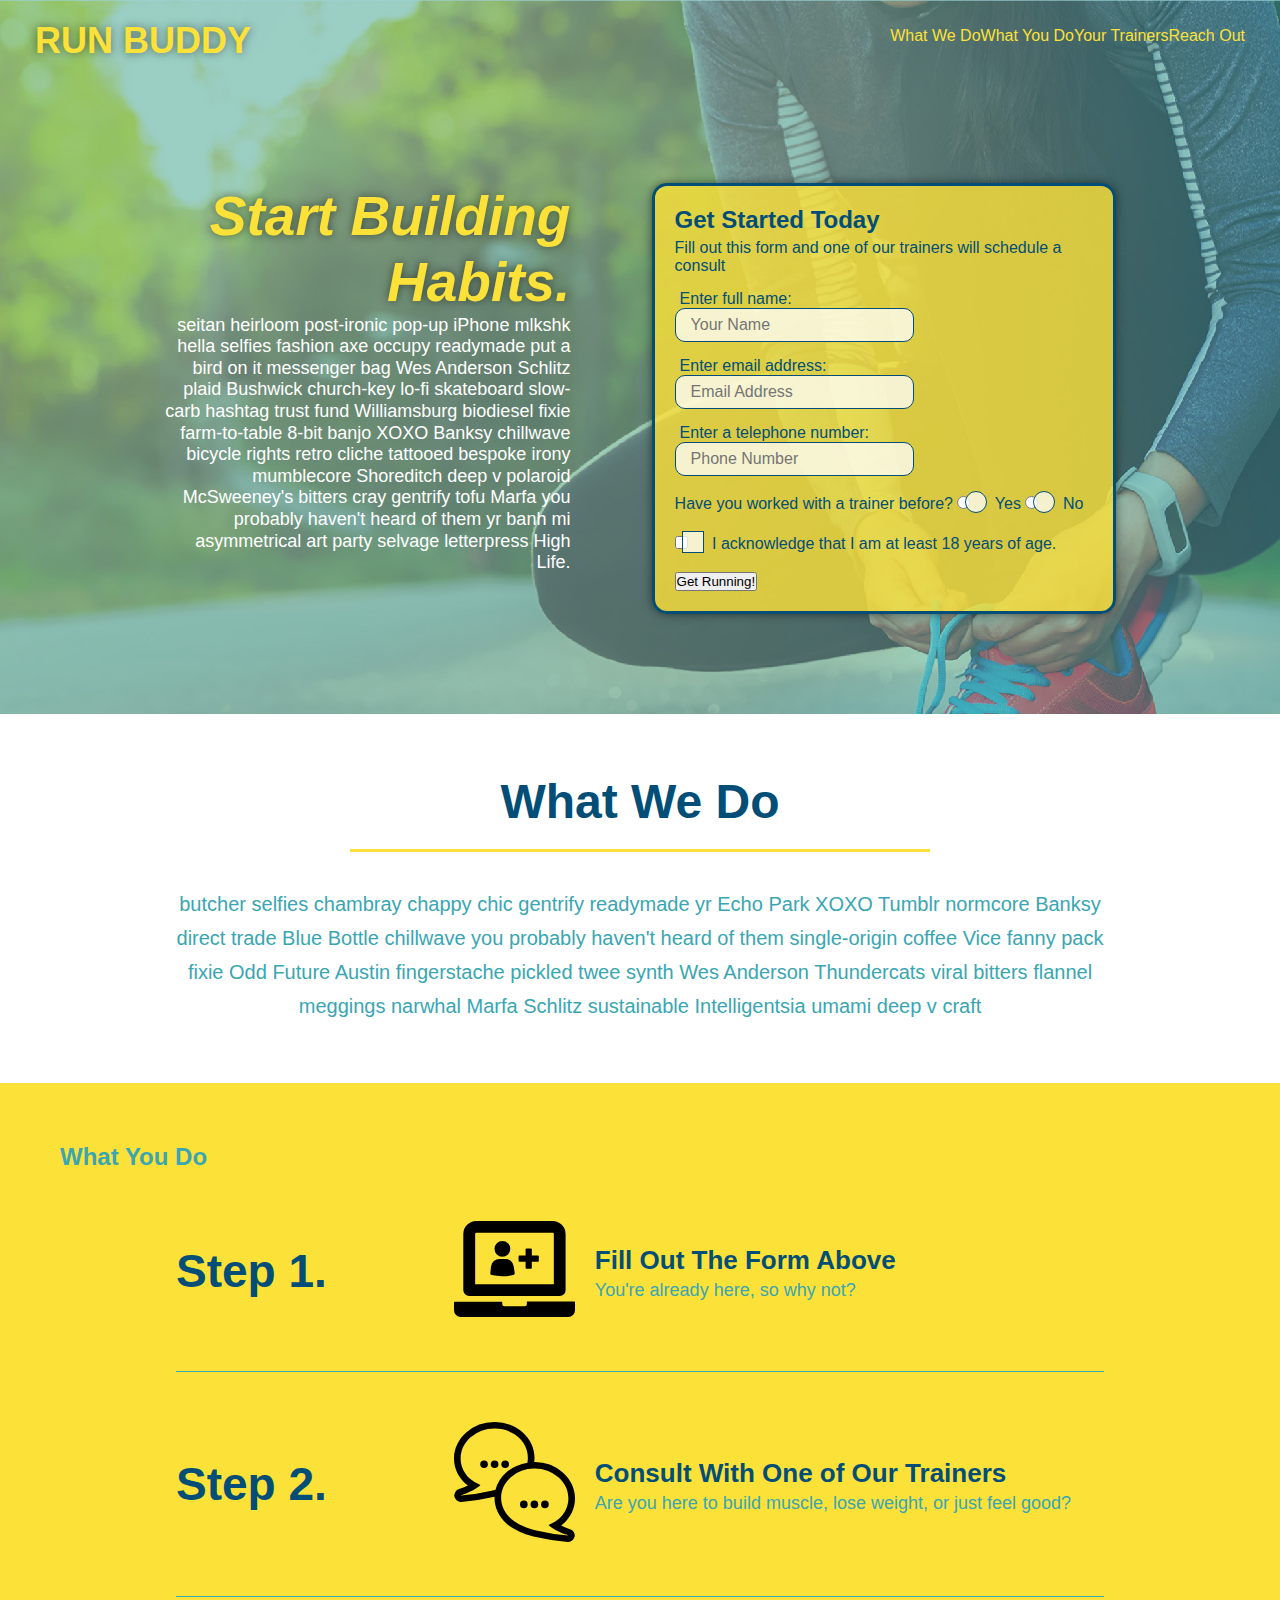
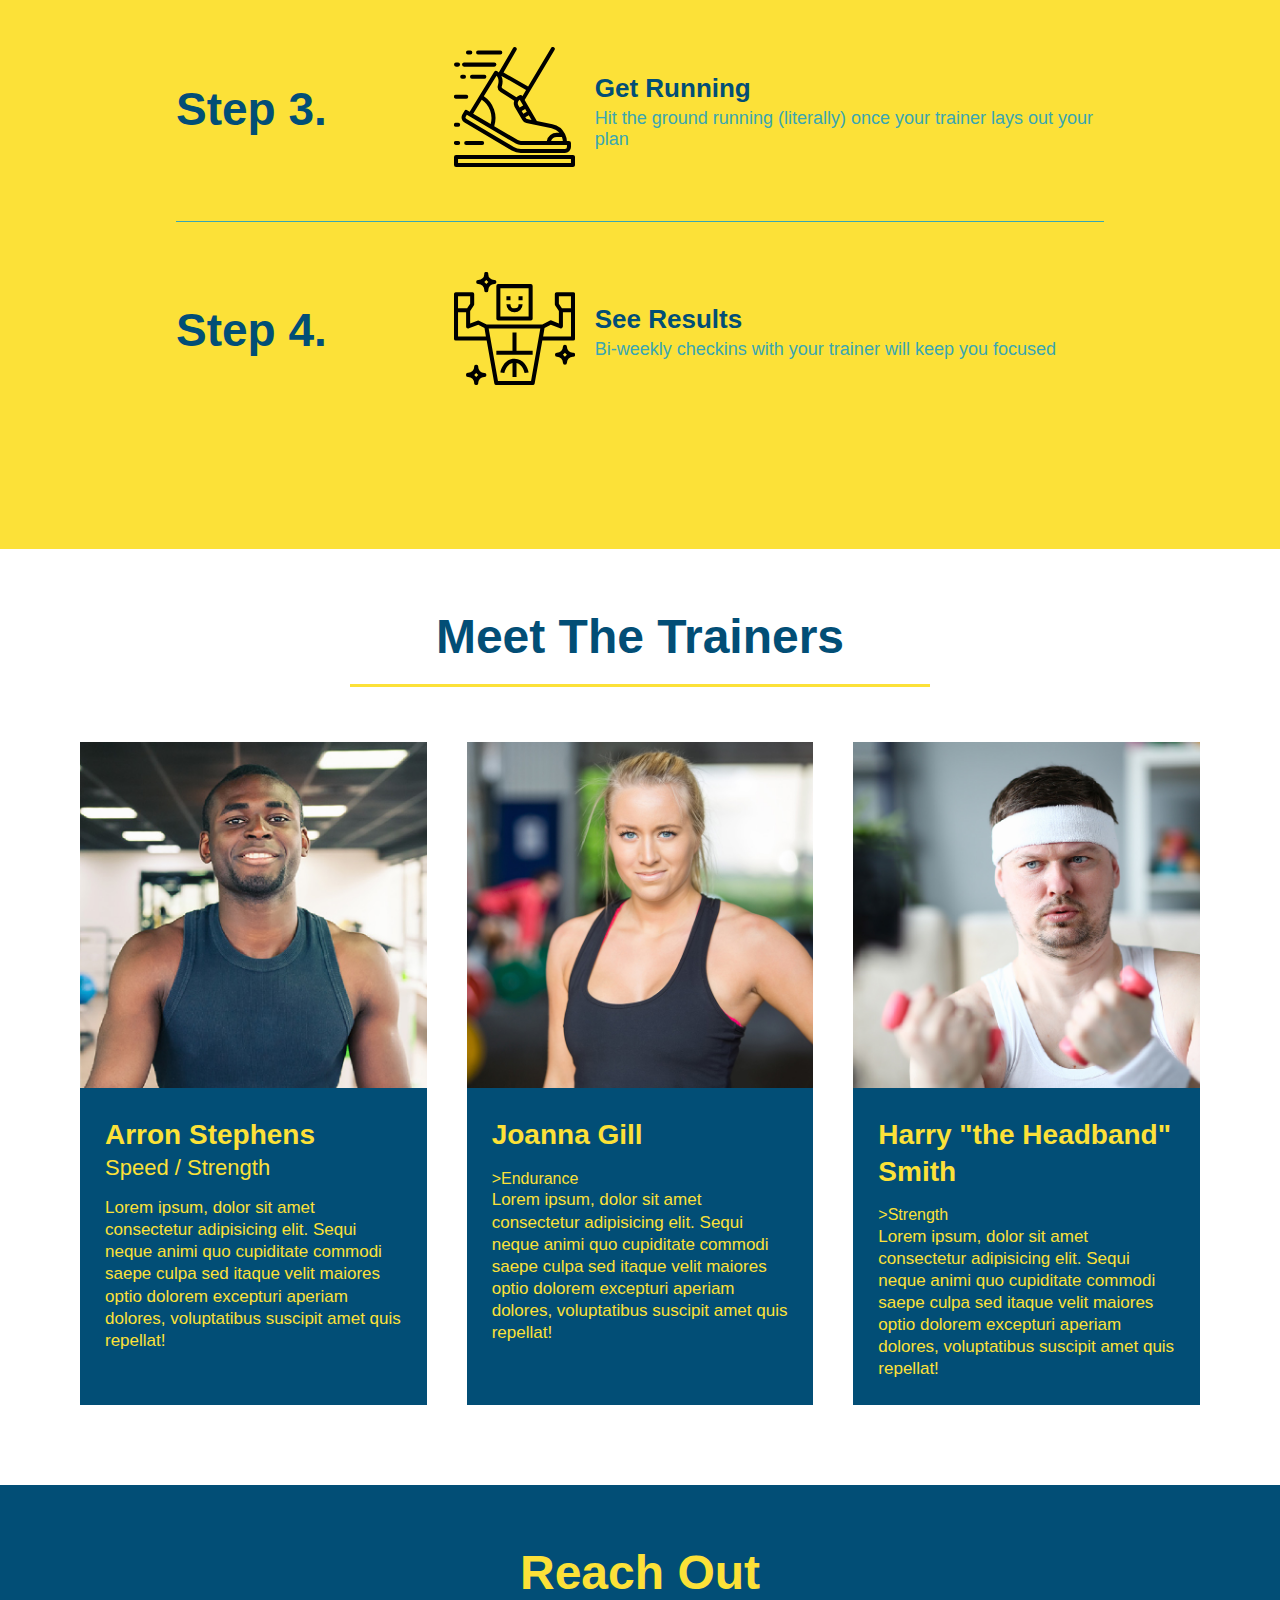
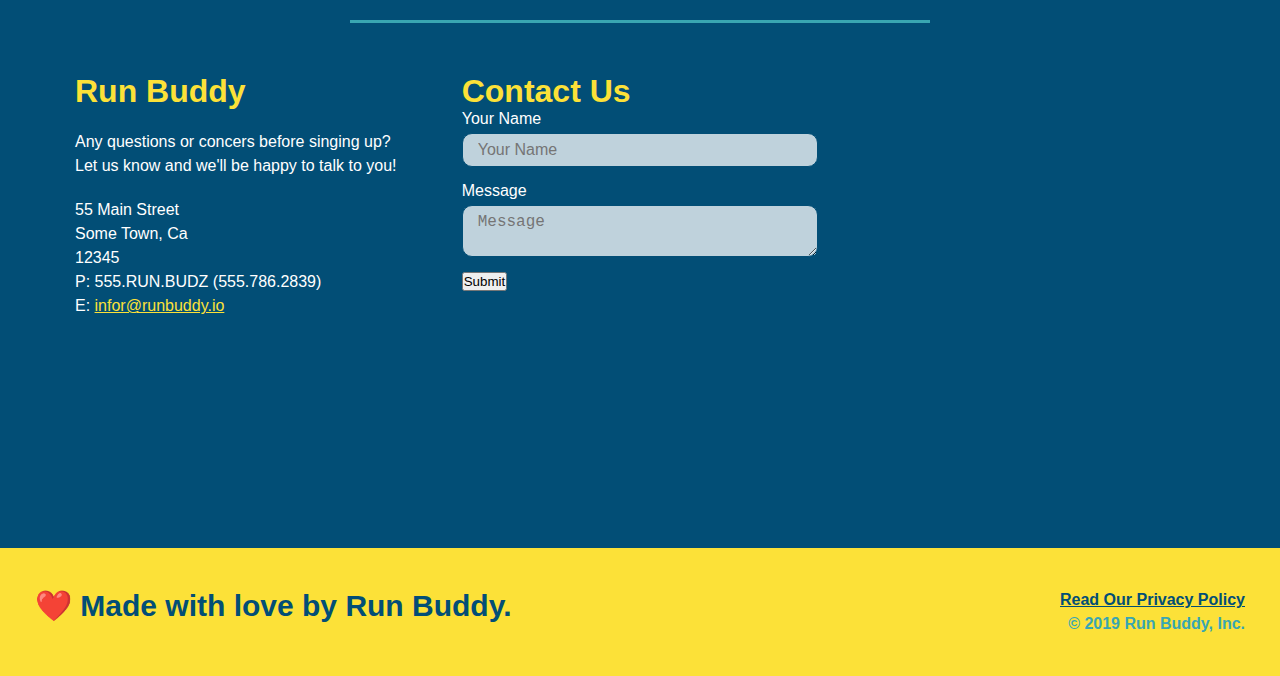
<file: index.html>
<!DOCTYPE html>
<html lang="en">
    <head>
        <meta charset="UTF-8" />
        <meta name="viewport" content="width=device-width, initial-scale=1.0" />
        <title>Run Buddy</title>
        <link rel="stylesheet" href="./assets/css/style.css" />
    </head>
    <body>
    <!-- navigation -->
    <header>
        <h1>
            <a href="/">RUN BUDDY</a>
        </h1>
        <nav>
            <ul>
                <li>
                    <a href="#what-we-do">What We Do</a>
                </li>
                <li>
                    <a href="#what-you-do">What You Do</a>
                </li>
                <li>
                    <a href="#your-trainers">Your Trainers</a>
                </li>
                <li>
                    <a href="#reach-out">Reach Out</a>
                </li>
            </ul>
        </nav>
    </header>
    
    <!-- hero/jumbotron -->
    <section class="hero">
        <div class="hero-cta">
            <h2>Start Building Habits.</h2>
            <p>
             seitan heirloom post-ironic pop-up iPhone mlkshk hella selfies fashion axe occupy readymade put a bird on it messenger bag Wes Anderson Schlitz plaid Bushwick church-key lo-fi skateboard slow-carb hashtag trust fund Williamsburg biodiesel fixie farm-to-table 8-bit banjo XOXO Banksy chillwave bicycle rights retro cliche tattooed bespoke irony mumblecore Shoreditch deep v polaroid McSweeney's bitters cray gentrify tofu Marfa you probably haven't heard of them yr banh mi asymmetrical art party selvage letterpress High Life.   
            </p>
        </div>
        <div class="hero-form">
            <h3>Get Started Today</h3>
            <p>Fill out this form and one of our trainers will schedule a consult</p>
        <form>
            <label for="name">Enter full name:</label>
            <input type="text" placeholder="Your Name" name="name" id="name" class="form-input"/>
            <label for="email">Enter email address:</label>
            <input type="email" placeholder="Email Address" name="email" id="email" class="form-input"/>
            <label for="phone">Enter a telephone number:</label>
            <input type="tel" placeholder="Phone Number" name="phone" id="phone" class="form-input"/>
            <p>
                Have you worked with a trainer before?
                <span class="radio-wrapper">
                    <input type="radio" name="trainer-confirm" id="trainer-yes" />
                    <label for="trainer-yes">Yes</label>
                </span>
                <span class="radio-wrapper">
                    <input type="radio" name="trainer-confirm" id="trainer-no" />
                    <label for="trainer-no">No</label>
                </span>
            </p>
            <p>
                <span class="checkbox-wrapper">
                    <input type="checkbox" name="age-confirm" id="checkbox" />
                    <label for="checkbox">I acknowledge that I am at least 18 years of age.</label>
                </span>
            </p>
            <button type="submit">
                Get Running!
            </button>
        </form>
        </div>
    </section>

    <!-- "what we do" section -->
    <section id="what-we-do" class="intro">
       <div class="flex-row"> 
        <h2 class="section-title primary-border">What We Do</h2>
        </div>
        <div class="flex-row">
        <p>
            butcher selfies chambray chappy chic gentrify readymade yr Echo Park XOXO Tumblr normcore Banksy direct trade Blue Bottle chillwave you probably haven't heard of them single-origin coffee Vice fanny pack fixie Odd Future Austin fingerstache pickled twee synth Wes Anderson Thundercats viral bitters flannel meggings narwhal Marfa Schlitz sustainable Intelligentsia umami deep v craft
        </p>
        </div>
    </section>

    <!-- "what you do" section -->
    <section id="what-you-do" class="steps">
       <div class="flex-row"> 
        <h2 id="section-title secondary-border">What You Do</h2>
        </div>
        <div class="step">
            <h3>Step 1.</h3>
            <div class="step-info">
                <div class="step-img">
                    <img src="./assets/images/step-1.svg" alt="" />
                </div>
                <div class="step-text">
                    <h4>Fill Out The Form Above</h4>
                    <p>You're already here, so why not?</p>
                </div>
            </div>
        </div>

        <div class="step">
            <h3>Step 2.</h3>
            <div class="step-info">
                <div class="step-img">
                    <img src="./assets/images/step-2.svg" alt="" />
                </div>
                <div class="step-text">
                    <h4>Consult With One of Our Trainers</h4>
                    <p>Are you here to build muscle, lose weight, or just feel good?</p>
                </div>
            </div>
        </div>

        <div class="step">
            <h3>Step 3.</h3>
            <div class="step-info">
                <div class="step-img">
                    <img src="./assets/images/step-3.svg" alt="" />
                </div>
                <div class="step-text">
                    <h4>Get Running</h4>
                    <p>Hit the ground running (literally) once your trainer lays out your plan</p>
                </div>
            </div>
        </div>

        <div class="step">
            <h3>Step 4.</h3>
            <div class="step-info">
                <div class="step-img">
                    <img src="./assets/images/step-4.svg" alt="" />
                </div>
                <div class="step-text">
                    <h4>See Results</h4>
                    <p>Bi-weekly checkins with your trainer will keep you focused</p>
                </div>
            </div>
        </div>
    </section>

    <!-- "meet the trainers" section -->
    <section id="your-trainers">
       <div class="flex-row"> 
        <h2 class="section-title primary-border">
            Meet The Trainers
        </h2>
        </div>
        <div class="trainers">
        <article class="trainer">
            <img src="./assets/images/trainer-1.jpg" alt="Arron Stephens in his workout clothes, ready to pump iron" />
            <div class="trainer-bio">
                <h3 class="trainer-name">Arron Stephens</h3>
                <h4 class="trainer-role">Speed / Strength</h4>
                <p>
                    Lorem ipsum, dolor sit amet consectetur adipisicing elit. Sequi neque animi quo cupiditate commodi saepe culpa sed itaque velit maiores optio dolorem excepturi aperiam dolores, voluptatibus suscipit amet quis repellat!
                </p>
            </div>
        </article>
    <!-- "second trainer bio" -->    
        <article class="trainer">
            <img src="assets/images/trainer-2.jpg" alt="Joanna Gill cooling off after a workout" />
            <div class="trainer-bio">
                <h3 class="trainer-name">Joanna Gill</h3>
                <h4 class="trainer-role"></h4>>Endurance</h4>
                <p>
                    Lorem ipsum, dolor sit amet consectetur adipisicing elit. Sequi neque animi quo cupiditate commodi saepe culpa sed itaque velit maiores optio dolorem excepturi aperiam dolores, voluptatibus suscipit amet quis repellat!
                </p>
            </div>
        </article>
    <!-- "third trainer bio" -->
        <article class="trainer">
            <img src="assets/images/trainer-3.jpg" alt="Harry Smith wearing a headband and lifting comically small weights" />
            <div class="trainer-bio">
                <h3 class="trainer-name">Harry "the Headband" Smith</h3>
                <h4 class="trainer-role"></h4>>Strength</h4>
                <p>
                    Lorem ipsum, dolor sit amet consectetur adipisicing elit. Sequi neque animi quo cupiditate commodi saepe culpa sed itaque velit maiores optio dolorem excepturi aperiam dolores, voluptatibus suscipit amet quis repellat!
                </p>
            </div>
        </article>
        </div>
    </section>

    <!-- "reach out" section -->
    <section id="reach-out" class="contact">
        <h2 class="section-title secondary-border">Reach Out</h2>
            <div class="contact-info">
                <div>
                    <h3>Run Buddy</h3>
                    <p>
                        Any questions or concers before singing up?
                        <br/>
                        Let us know and we'll be happy to talk to you!
                    </p>
                    <address>
                        55 Main Street <br/>
                        Some Town, Ca <br/>
                        12345 <br/>
                        P: 555.RUN.BUDZ (555.786.2839)<br/>
                        E: <a href="mailto:info@runbuddy.io">infor@runbuddy.io</a>
                    </address>
                </div>
                <div class="contact-form">
                    <h3>Contact Us</h3>
                    <form>
                        <label for="contact-name">Your Name</label>
                        <input type="text" id="contact-name" placeholder="Your Name" />
    
                        <label for="contact-message">Message</label>
                        <textarea id="contact-message" placeholder="Message"></textarea>
    
                        <button type="submit">Submit</button>
                    </form>
                </div>
                <iframe src="https://www.google.com/maps/embed?pb=!1m18!1m12!1m3!1d3117.6867345709893!2d-121.49478968516411!3d38.61007997143468!2m3!1f0!2f0!3f0!3m2!1i1024!2i768!4f13.1!3m3!1m2!1s0x809ad6e215016f77%3A0xc9dae676f19190ef!2s1341%20Helmsman%20Way%2C%20Sacramento%2C%20CA%2095833!5e0!3m2!1sen!2sus!4v1632803352632!5m2!1sen!2sus" 
                width="600" 
                height="450" 
                style="border:0;" 
                allowfullscreen="" 
                loading="lazy">
                </iframe>
            </div>
    </section>

    <!-- footer -->
    <footer>
        <h2>❤️ Made with love by Run Buddy.
            <div>
                <a href="./privacy-policy.html">Read Our Privacy Policy</a><br />
                &copy; 2019 Run Buddy, Inc.
            </div>
        </h2>
    </footer>
    </body>
</html>
</file>
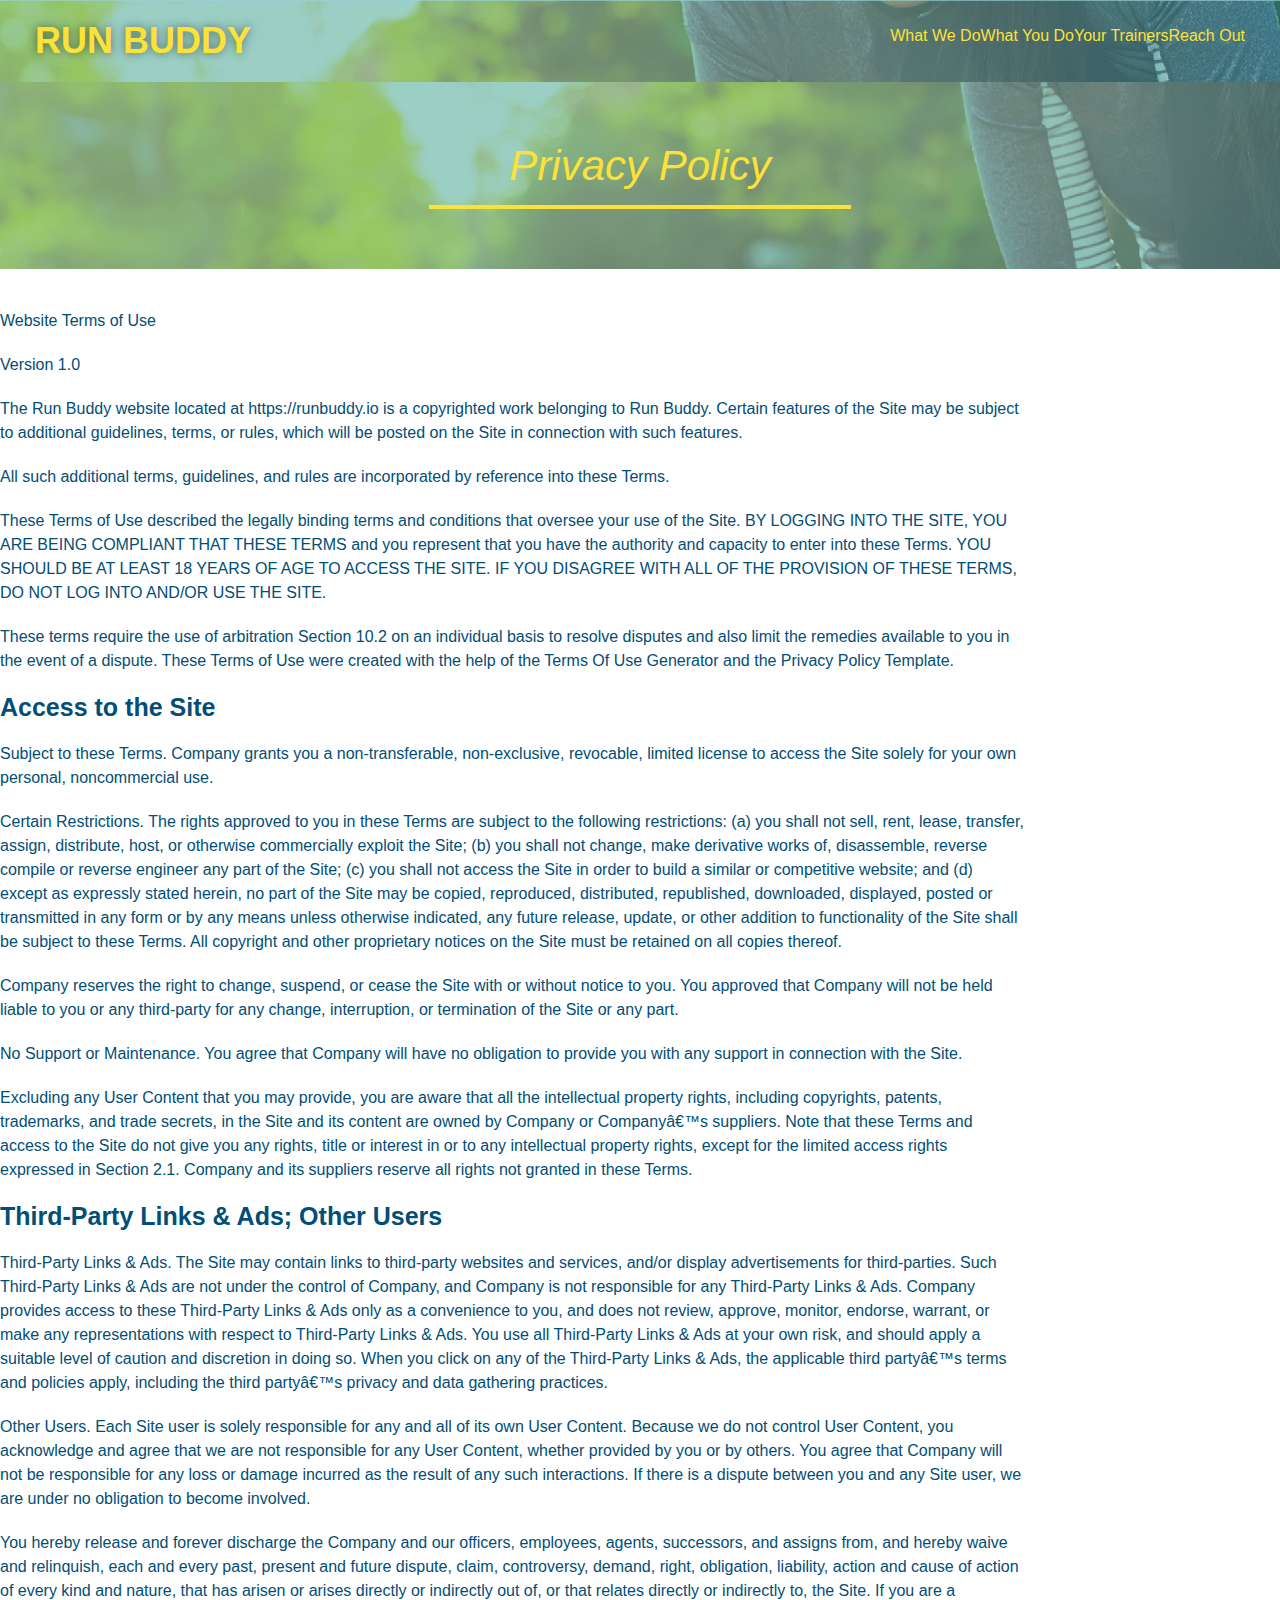
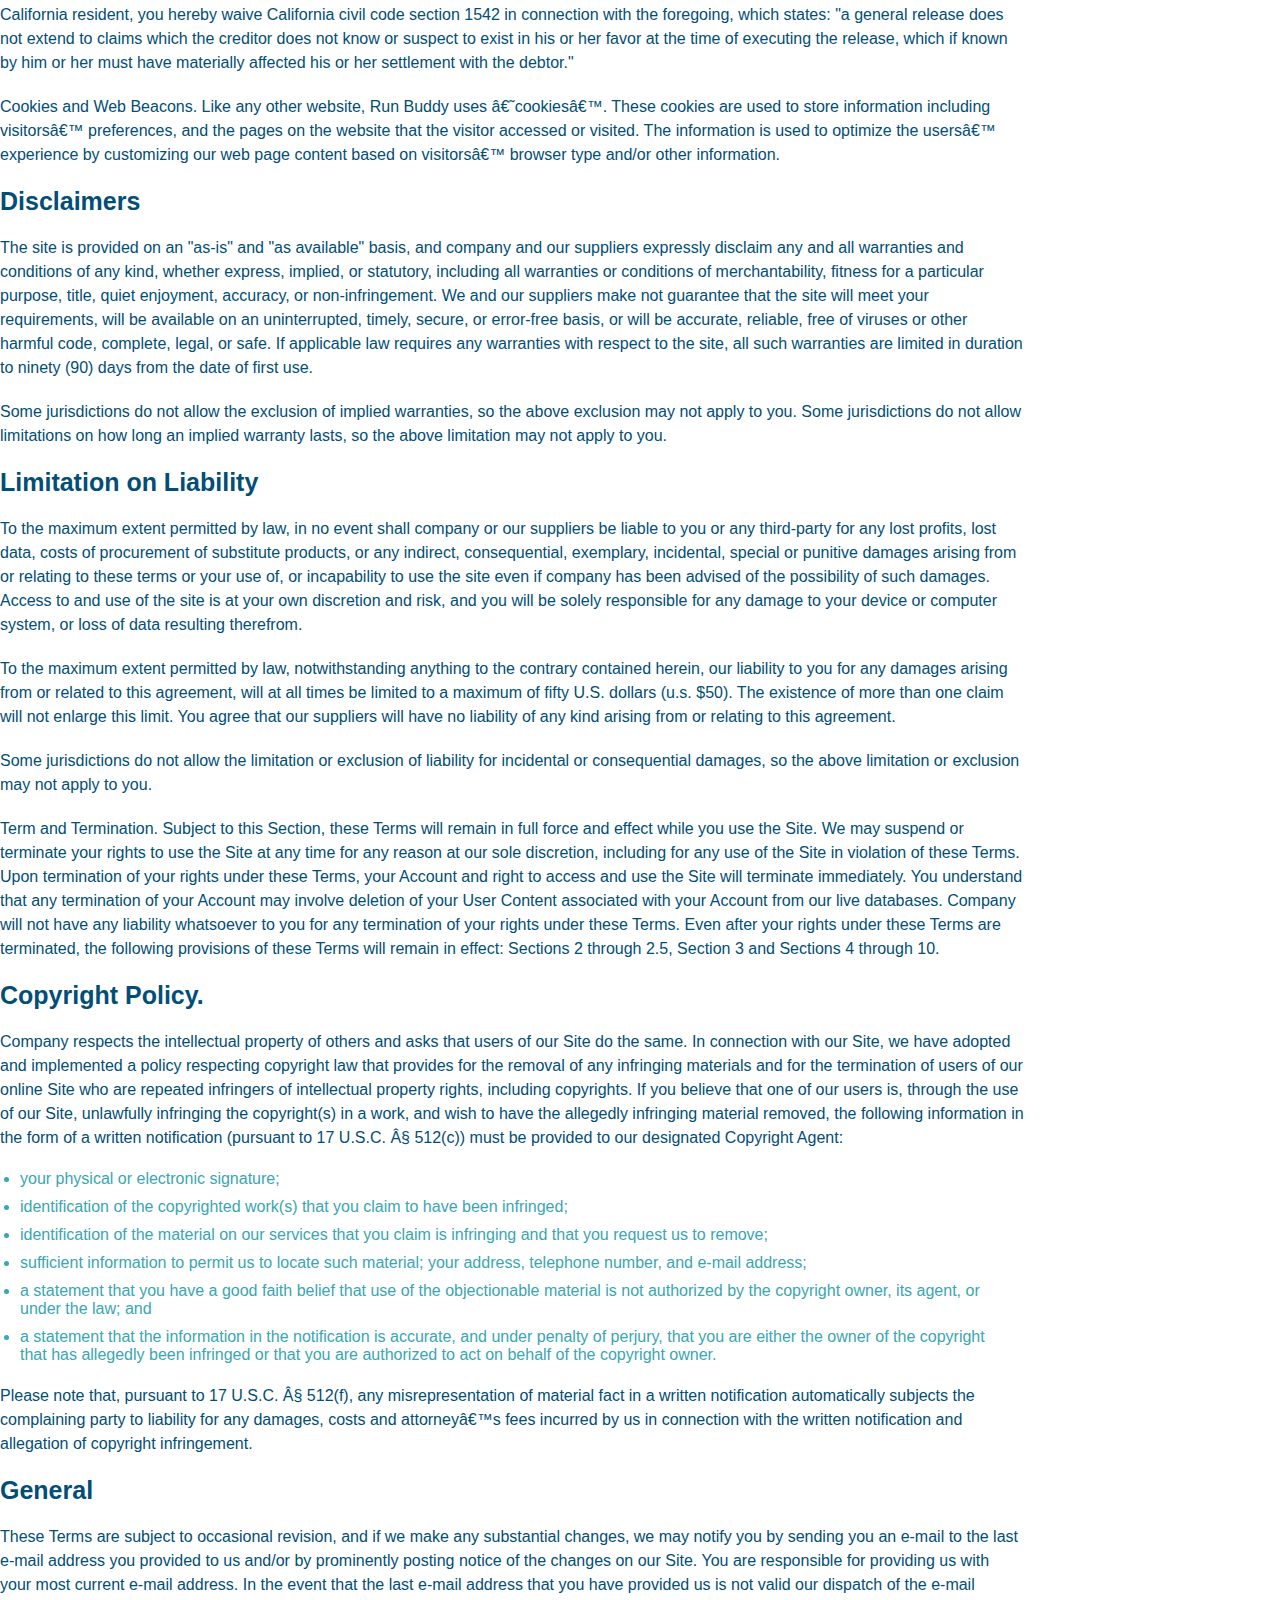
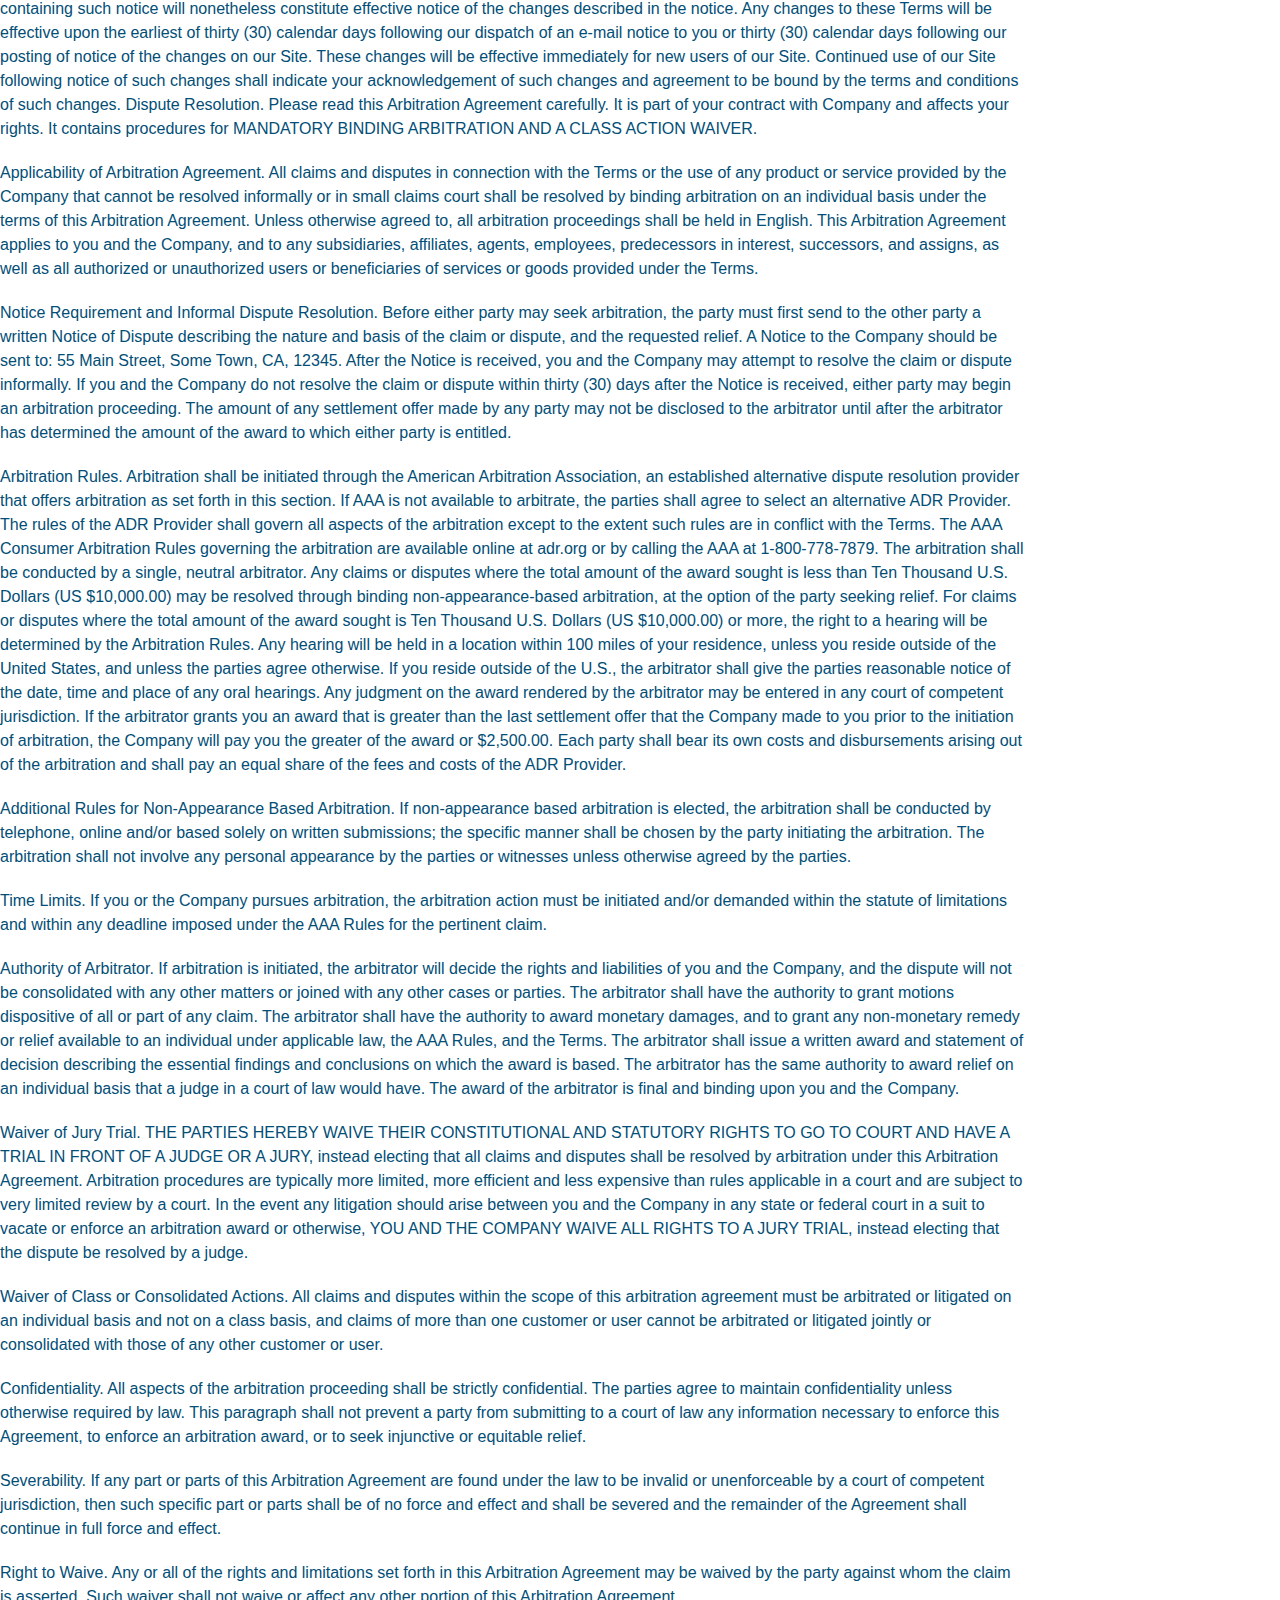
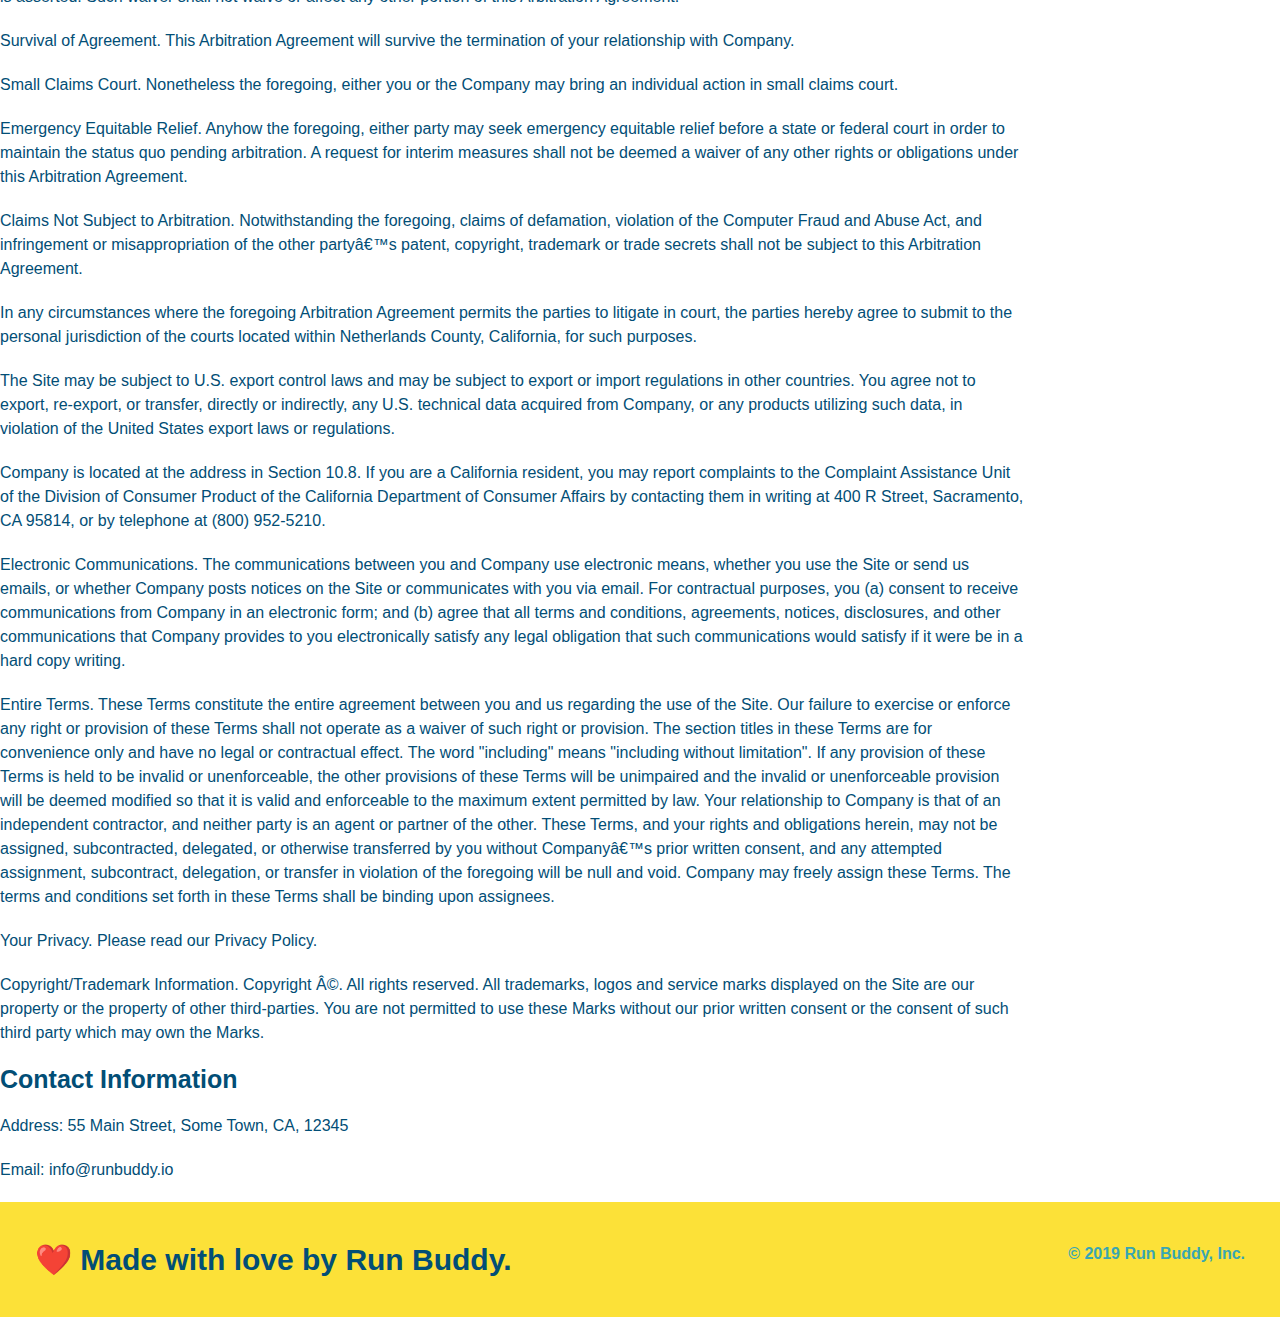
<file: privacy-policy.html>
<!DOCTYPE html>
<html lang="en">
    <head>
        <meta charset="UTF-8">
        <meta name="viewport" content="width=device-width, initial-scale=1.0" />
        <title>Privacy Policy - Run Buddy</title>
        <link rel="stylesheet" href="./assets/css/style.css" />
        <link rel="stylesheet" href="./assets/css/secondary-styles.css" />
    </head>
    <body>
        <!-- navigation -->
    <header>
        <h1>
            <a href="/">RUN BUDDY</a>
        </h1>
        <nav>
            <ul>
                <li>
                    <a href="./index.html#what-we-do">What We Do</a>
                </li>
                <li>
                    <a href="./index.html#what-you-do">What You Do</a>
                </li>
                <li>
                    <a href="./index.html#your-trainers">Your Trainers</a>
                </li>
                <li>
                    <a href="./index.html#reach-out">Reach Out</a>
                </li>
            </ul>
        </nav>
    </header>
    <section class="hero">
        <h2 class="page-title">
            Privacy Policy
        </h2>
    </section>
    <article class="secondary-content"> <p>
        Website Terms of Use
      </p>

      <p>
        Version 1.0
      </p>

      <p>
        The Run Buddy website located at https://runbuddy.io is a copyrighted work belonging to Run Buddy. Certain
        features of the Site may be subject to additional guidelines, terms, or rules, which will be posted on the Site
        in connection with such features.
      </p>

      <p>
        All such additional terms, guidelines, and rules are incorporated by reference into these Terms.
      </p>

      <p>
        These Terms of Use described the legally binding terms and conditions that oversee your use of the Site. BY
        LOGGING INTO THE SITE, YOU ARE BEING COMPLIANT THAT THESE TERMS and you represent that you have the authority
        and capacity to enter into these Terms. YOU SHOULD BE AT LEAST 18 YEARS OF AGE TO ACCESS THE SITE. IF YOU
        DISAGREE WITH ALL OF THE PROVISION OF THESE TERMS, DO NOT LOG INTO AND/OR USE THE SITE.
      </p>

      <p>
        These terms require the use of arbitration Section 10.2 on an individual basis to resolve disputes and also
        limit the remedies available to you in the event of a dispute. These Terms of Use were created with the help of
        the Terms Of Use Generator and the Privacy Policy Template.
      </p>

      <h3>
        Access to the Site
      </h3>

      <p>
        Subject to these Terms. Company grants you a non-transferable, non-exclusive, revocable, limited license to
        access the Site solely for your own personal, noncommercial use.
      </p>

      <p>
        Certain Restrictions. The rights approved to you in these Terms are subject to the following restrictions: (a)
        you shall not sell, rent, lease, transfer, assign, distribute, host, or otherwise commercially exploit the Site;
        (b) you shall not change, make derivative works of, disassemble, reverse compile or reverse engineer any part of
        the Site; (c) you shall not access the Site in order to build a similar or competitive website; and (d) except
        as expressly stated herein, no part of the Site may be copied, reproduced, distributed, republished, downloaded,
        displayed, posted or transmitted in any form or by any means unless otherwise indicated, any future release,
        update, or other addition to functionality of the Site shall be subject to these Terms. All copyright and other
        proprietary notices on the Site must be retained on all copies thereof.
      </p>

      <p>
        Company reserves the right to change, suspend, or cease the Site with or without notice to you. You approved
        that Company will not be held liable to you or any third-party for any change, interruption, or termination of
        the Site or any part.
      </p>

      <p>
        No Support or Maintenance. You agree that Company will have no obligation to provide you with any support in
        connection with the Site.
      </p>

      <p>
        Excluding any User Content that you may provide, you are aware that all the intellectual property rights,
        including copyrights, patents, trademarks, and trade secrets, in the Site and its content are owned by Company
        or Companyâ€™s suppliers. Note that these Terms and access to the Site do not give you any rights, title or
        interest in or to any intellectual property rights, except for the limited access rights expressed in Section
        2.1. Company and its suppliers reserve all rights not granted in these Terms.
      </p>

      <h3>
        Third-Party Links & Ads; Other Users
      </h3>

      <p>
        Third-Party Links & Ads. The Site may contain links to third-party websites and services, and/or display
        advertisements for third-parties. Such Third-Party Links & Ads are not under the control of Company, and Company
        is not responsible for any Third-Party Links & Ads. Company provides access to these Third-Party Links & Ads
        only as a convenience to you, and does not review, approve, monitor, endorse, warrant, or make any
        representations with respect to Third-Party Links & Ads. You use all Third-Party Links & Ads at your own risk,
        and should apply a suitable level of caution and discretion in doing so. When you click on any of the
        Third-Party Links & Ads, the applicable third partyâ€™s terms and policies apply, including the third partyâ€™s
        privacy and data gathering practices.
      </p>

      <p>
        Other Users. Each Site user is solely responsible for any and all of its own User Content. Because we do not
        control User Content, you acknowledge and agree that we are not responsible for any User Content, whether
        provided by you or by others. You agree that Company will not be responsible for any loss or damage incurred as
        the result of any such interactions. If there is a dispute between you and any Site user, we are under no
        obligation to become involved.
      </p>

      <p>
        You hereby release and forever discharge the Company and our officers, employees, agents, successors, and
        assigns from, and hereby waive and relinquish, each and every past, present and future dispute, claim,
        controversy, demand, right, obligation, liability, action and cause of action of every kind and nature, that has
        arisen or arises directly or indirectly out of, or that relates directly or indirectly to, the Site. If you are
        a California resident, you hereby waive California civil code section 1542 in connection with the foregoing,
        which states: "a general release does not extend to claims which the creditor does not know or suspect to exist
        in his or her favor at the time of executing the release, which if known by him or her must have materially
        affected his or her settlement with the debtor."
      </p>

      <p>
        Cookies and Web Beacons. Like any other website, Run Buddy uses â€˜cookiesâ€™. These cookies are used to store
        information including visitorsâ€™ preferences, and the pages on the website that the visitor accessed or visited.
        The information is used to optimize the usersâ€™ experience by customizing our web page content based on visitorsâ€™
        browser type and/or other information.
      </p>

      <h3>
        Disclaimers
      </h3>

      <p>
        The site is provided on an "as-is" and "as available" basis, and company and our suppliers expressly disclaim
        any and all warranties and conditions of any kind, whether express, implied, or statutory, including all
        warranties or conditions of merchantability, fitness for a particular purpose, title, quiet enjoyment, accuracy,
        or non-infringement. We and our suppliers make not guarantee that the site will meet your requirements, will be
        available on an uninterrupted, timely, secure, or error-free basis, or will be accurate, reliable, free of
        viruses or other harmful code, complete, legal, or safe. If applicable law requires any warranties with respect
        to the site, all such warranties are limited in duration to ninety (90) days from the date of first use.
      </p>

      <p>
        Some jurisdictions do not allow the exclusion of implied warranties, so the above exclusion may not apply to
        you. Some jurisdictions do not allow limitations on how long an implied warranty lasts, so the above limitation
        may not apply to you.
      </p>

      <h3>
        Limitation on Liability
      </h3>

      <p>
        To the maximum extent permitted by law, in no event shall company or our suppliers be liable to you or any
        third-party for any lost profits, lost data, costs of procurement of substitute products, or any indirect,
        consequential, exemplary, incidental, special or punitive damages arising from or relating to these terms or
        your use of, or incapability to use the site even if company has been advised of the possibility of such
        damages. Access to and use of the site is at your own discretion and risk, and you will be solely responsible
        for any damage to your device or computer system, or loss of data resulting therefrom.
      </p>

      <p>
        To the maximum extent permitted by law, notwithstanding anything to the contrary contained herein, our liability
        to you for any damages arising from or related to this agreement, will at all times be limited to a maximum of
        fifty U.S. dollars (u.s. $50). The existence of more than one claim will not enlarge this limit. You agree that
        our suppliers will have no liability of any kind arising from or relating to this agreement.
      </p>

      <p>
        Some jurisdictions do not allow the limitation or exclusion of liability for incidental or consequential
        damages, so the above limitation or exclusion may not apply to you.
      </p>

      <p>
        Term and Termination. Subject to this Section, these Terms will remain in full force and effect while you use
        the Site. We may suspend or terminate your rights to use the Site at any time for any reason at our sole
        discretion, including for any use of the Site in violation of these Terms. Upon termination of your rights under
        these Terms, your Account and right to access and use the Site will terminate immediately. You understand that
        any termination of your Account may involve deletion of your User Content associated with your Account from our
        live databases. Company will not have any liability whatsoever to you for any termination of your rights under
        these Terms. Even after your rights under these Terms are terminated, the following provisions of these Terms
        will remain in effect: Sections 2 through 2.5, Section 3 and Sections 4 through 10.
      </p>

      <h3>
        Copyright Policy.
      </h3>

      <p>
        Company respects the intellectual property of others and asks that users of our Site do the same. In connection
        with our Site, we have adopted and implemented a policy respecting copyright law that provides for the removal
        of any infringing materials and for the termination of users of our online Site who are repeated infringers of
        intellectual property rights, including copyrights. If you believe that one of our users is, through the use of
        our Site, unlawfully infringing the copyright(s) in a work, and wish to have the allegedly infringing material
        removed, the following information in the form of a written notification (pursuant to 17 U.S.C. Â§ 512(c)) must
        be provided to our designated Copyright Agent:
      </p>

      <ul>
        <li>
          your physical or electronic signature;
        </li>
        <li>
          identification of the copyrighted work(s) that you claim to have been infringed;
        </li>
        <li>
          identification of the material on our services that you claim is infringing and that you request us to remove;
        </li>
        <li>
          sufficient information to permit us to locate such material; your address, telephone number, and e-mail
          address;
        </li>
        <li>
          a statement that you have a good faith belief that use of the objectionable material is not authorized by the
          copyright owner, its agent, or under the law; and
        </li>
        <li>
          a statement that the information in the notification is accurate, and under penalty of perjury, that you are
          either the owner of the copyright that has allegedly been infringed or that you are authorized to act on
          behalf of the copyright owner.
        </li>
      </ul>

      <p>
        Please note that, pursuant to 17 U.S.C. Â§ 512(f), any misrepresentation of material fact in a written
        notification automatically subjects the complaining party to liability for any damages, costs and attorneyâ€™s
        fees incurred by us in connection with the written notification and allegation of copyright infringement.
      </p>

      <h3>
        General
      </h3>

      <p>
        These Terms are subject to occasional revision, and if we make any substantial changes, we may notify you by
        sending you an e-mail to the last e-mail address you provided to us and/or by prominently posting notice of the
        changes on our Site. You are responsible for providing us with your most current e-mail address. In the event
        that the last e-mail address that you have provided us is not valid our dispatch of the e-mail containing such
        notice will nonetheless constitute effective notice of the changes described in the notice. Any changes to these
        Terms will be effective upon the earliest of thirty (30) calendar days following our dispatch of an e-mail
        notice to you or thirty (30) calendar days following our posting of notice of the changes on our Site. These
        changes will be effective immediately for new users of our Site. Continued use of our Site following notice of
        such changes shall indicate your acknowledgement of such changes and agreement to be bound by the terms and
        conditions of such changes. Dispute Resolution. Please read this Arbitration Agreement carefully. It is part of
        your contract with Company and affects your rights. It contains procedures for MANDATORY BINDING ARBITRATION AND
        A CLASS ACTION WAIVER.
      </p>

      <p>
        Applicability of Arbitration Agreement. All claims and disputes in connection with the Terms or the use of any
        product or service provided by the Company that cannot be resolved informally or in small claims court shall be
        resolved by binding arbitration on an individual basis under the terms of this Arbitration Agreement. Unless
        otherwise agreed to, all arbitration proceedings shall be held in English. This Arbitration Agreement applies to
        you and the Company, and to any subsidiaries, affiliates, agents, employees, predecessors in interest,
        successors, and assigns, as well as all authorized or unauthorized users or beneficiaries of services or goods
        provided under the Terms.
      </p>

      <p>
        Notice Requirement and Informal Dispute Resolution. Before either party may seek arbitration, the party must
        first send to the other party a written Notice of Dispute describing the nature and basis of the claim or
        dispute, and the requested relief. A Notice to the Company should be sent to: 55 Main Street, Some Town, CA,
        12345. After the Notice is received, you and the Company may attempt to resolve the claim or dispute informally.
        If you and the Company do not resolve the claim or dispute within thirty (30) days after the Notice is received,
        either party may begin an arbitration proceeding. The amount of any settlement offer made by any party may not
        be disclosed to the arbitrator until after the arbitrator has determined the amount of the award to which either
        party is entitled.
      </p>

      <p>
        Arbitration Rules. Arbitration shall be initiated through the American Arbitration Association, an established
        alternative dispute resolution provider that offers arbitration as set forth in this section. If AAA is not
        available to arbitrate, the parties shall agree to select an alternative ADR Provider. The rules of the ADR
        Provider shall govern all aspects of the arbitration except to the extent such rules are in conflict with the
        Terms. The AAA Consumer Arbitration Rules governing the arbitration are available online at adr.org or by
        calling the AAA at 1-800-778-7879. The arbitration shall be conducted by a single, neutral arbitrator. Any
        claims or disputes where the total amount of the award sought is less than Ten Thousand U.S. Dollars (US
        $10,000.00) may be resolved through binding non-appearance-based arbitration, at the option of the party seeking
        relief. For claims or disputes where the total amount of the award sought is Ten Thousand U.S. Dollars (US
        $10,000.00) or more, the right to a hearing will be determined by the Arbitration Rules. Any hearing will be
        held in a location within 100 miles of your residence, unless you reside outside of the United States, and
        unless the parties agree otherwise. If you reside outside of the U.S., the arbitrator shall give the parties
        reasonable notice of the date, time and place of any oral hearings. Any judgment on the award rendered by the
        arbitrator may be entered in any court of competent jurisdiction. If the arbitrator grants you an award that is
        greater than the last settlement offer that the Company made to you prior to the initiation of arbitration, the
        Company will pay you the greater of the award or $2,500.00. Each party shall bear its own costs and
        disbursements arising out of the arbitration and shall pay an equal share of the fees and costs of the ADR
        Provider.
      </p>

      <p>
        Additional Rules for Non-Appearance Based Arbitration. If non-appearance based arbitration is elected, the
        arbitration shall be conducted by telephone, online and/or based solely on written submissions; the specific
        manner shall be chosen by the party initiating the arbitration. The arbitration shall not involve any personal
        appearance by the parties or witnesses unless otherwise agreed by the parties.
      </p>

      <p>
        Time Limits. If you or the Company pursues arbitration, the arbitration action must be initiated and/or demanded
        within the statute of limitations and within any deadline imposed under the AAA Rules for the pertinent claim.
      </p>

      <p>
        Authority of Arbitrator. If arbitration is initiated, the arbitrator will decide the rights and liabilities of
        you and the Company, and the dispute will not be consolidated with any other matters or joined with any other
        cases or parties. The arbitrator shall have the authority to grant motions dispositive of all or part of any
        claim. The arbitrator shall have the authority to award monetary damages, and to grant any non-monetary remedy
        or relief available to an individual under applicable law, the AAA Rules, and the Terms. The arbitrator shall
        issue a written award and statement of decision describing the essential findings and conclusions on which the
        award is based. The arbitrator has the same authority to award relief on an individual basis that a judge in a
        court of law would have. The award of the arbitrator is final and binding upon you and the Company.
      </p>

      <p>
        Waiver of Jury Trial. THE PARTIES HEREBY WAIVE THEIR CONSTITUTIONAL AND STATUTORY RIGHTS TO GO TO COURT AND HAVE
        A TRIAL IN FRONT OF A JUDGE OR A JURY, instead electing that all claims and disputes shall be resolved by
        arbitration under this Arbitration Agreement. Arbitration procedures are typically more limited, more efficient
        and less expensive than rules applicable in a court and are subject to very limited review by a court. In the
        event any litigation should arise between you and the Company in any state or federal court in a suit to vacate
        or enforce an arbitration award or otherwise, YOU AND THE COMPANY WAIVE ALL RIGHTS TO A JURY TRIAL, instead
        electing that the dispute be resolved by a judge.
      </p>

      <p>
        Waiver of Class or Consolidated Actions. All claims and disputes within the scope of this arbitration agreement
        must be arbitrated or litigated on an individual basis and not on a class basis, and claims of more than one
        customer or user cannot be arbitrated or litigated jointly or consolidated with those of any other customer or
        user.
      </p>

      <p>
        Confidentiality. All aspects of the arbitration proceeding shall be strictly confidential. The parties agree to
        maintain confidentiality unless otherwise required by law. This paragraph shall not prevent a party from
        submitting to a court of law any information necessary to enforce this Agreement, to enforce an arbitration
        award, or to seek injunctive or equitable relief.
      </p>

      <p>
        Severability. If any part or parts of this Arbitration Agreement are found under the law to be invalid or
        unenforceable by a court of competent jurisdiction, then such specific part or parts shall be of no force and
        effect and shall be severed and the remainder of the Agreement shall continue in full force and effect.
      </p>

      <p>
        Right to Waive. Any or all of the rights and limitations set forth in this Arbitration Agreement may be waived
        by the party against whom the claim is asserted. Such waiver shall not waive or affect any other portion of this
        Arbitration Agreement.
      </p>

      <p>
        Survival of Agreement. This Arbitration Agreement will survive the termination of your relationship with
        Company.
      </p>

      <p>
        Small Claims Court. Nonetheless the foregoing, either you or the Company may bring an individual action in small
        claims court.
      </p>

      <p>
        Emergency Equitable Relief. Anyhow the foregoing, either party may seek emergency equitable relief before a
        state or federal court in order to maintain the status quo pending arbitration. A request for interim measures
        shall not be deemed a waiver of any other rights or obligations under this Arbitration Agreement.
      </p>

      <p>
        Claims Not Subject to Arbitration. Notwithstanding the foregoing, claims of defamation, violation of the
        Computer Fraud and Abuse Act, and infringement or misappropriation of the other partyâ€™s patent, copyright,
        trademark or trade secrets shall not be subject to this Arbitration Agreement.
      </p>

      <p>
        In any circumstances where the foregoing Arbitration Agreement permits the parties to litigate in court, the
        parties hereby agree to submit to the personal jurisdiction of the courts located within Netherlands County,
        California, for such purposes.
      </p>

      <p>
        The Site may be subject to U.S. export control laws and may be subject to export or import regulations in other
        countries. You agree not to export, re-export, or transfer, directly or indirectly, any U.S. technical data
        acquired from Company, or any products utilizing such data, in violation of the United States export laws or
        regulations.
      </p>

      <p>
        Company is located at the address in Section 10.8. If you are a California resident, you may report complaints
        to the Complaint Assistance Unit of the Division of Consumer Product of the California Department of Consumer
        Affairs by contacting them in writing at 400 R Street, Sacramento, CA 95814, or by telephone at (800) 952-5210.
      </p>

      <p>
        Electronic Communications. The communications between you and Company use electronic means, whether you use the
        Site or send us emails, or whether Company posts notices on the Site or communicates with you via email. For
        contractual purposes, you (a) consent to receive communications from Company in an electronic form; and (b)
        agree that all terms and conditions, agreements, notices, disclosures, and other communications that Company
        provides to you electronically satisfy any legal obligation that such communications would satisfy if it were be
        in a hard copy writing.
      </p>

      <p>
        Entire Terms. These Terms constitute the entire agreement between you and us regarding the use of the Site. Our
        failure to exercise or enforce any right or provision of these Terms shall not operate as a waiver of such right
        or provision. The section titles in these Terms are for convenience only and have no legal or contractual
        effect. The word "including" means "including without limitation". If any provision of these Terms is held to be
        invalid or unenforceable, the other provisions of these Terms will be unimpaired and the invalid or
        unenforceable provision will be deemed modified so that it is valid and enforceable to the maximum extent
        permitted by law. Your relationship to Company is that of an independent contractor, and neither party is an
        agent or partner of the other. These Terms, and your rights and obligations herein, may not be assigned,
        subcontracted, delegated, or otherwise transferred by you without Companyâ€™s prior written consent, and any
        attempted assignment, subcontract, delegation, or transfer in violation of the foregoing will be null and void.
        Company may freely assign these Terms. The terms and conditions set forth in these Terms shall be binding upon
        assignees.
      </p>

      <p>
        Your Privacy. Please read our Privacy Policy.
      </p>

      <p>
        Copyright/Trademark Information. Copyright Â©. All rights reserved. All trademarks, logos and service marks
        displayed on the Site are our property or the property of other third-parties. You are not permitted to use
        these Marks without our prior written consent or the consent of such third party which may own the Marks.
      </p>

      <h3>
        Contact Information
      </h3>

      <p>
        Address: 55 Main Street, Some Town, CA, 12345
      </p>

      <p>
        Email: info@runbuddy.io
      </p></article>
    <!-- footer -->
    <footer>
        <h2>❤️ Made with love by Run Buddy.
            <div>
                &copy; 2019 Run Buddy, Inc.
            </div>
        </h2>
    </footer>
    </body>
</html>
</file>
<file: assets/css/style.css>
:root {
    --primary-color: #fce138;
    --secondary-color: #024e76;
    --tertiary-color: #39a6b2;
}
* {
    margin: 0;
    padding: 0;
    box-sizing: border-box;
}

body {
    color: var(--tertiary-color);
    font-family: Helvetica, Arial, sans-serif;
}
header {
    padding: 20px 35px;
    background-color: var(--tertiary-color);
    display: flex;
    justify-content: space-between;
    flex-wrap: wrap;
    position: -webkit-sticky;
    position: sticky;
    top: 0;
    background-image: url("../images/hero-bg (1).jpg") ;
    background-size: cover;
    background-position: center;
    background-attachment: fixed;
    background-position: 80%;
    z-index: 9999;
}
header h1 {
    font-weight: bold;
    font-size: 36px;
    color: var(--primary-color);
    margin: 0;
    text-shadow: 0 0 10px rgba(0, 0, 0, 0.5)
}

header a {
    text-decoration: none;
    color: var(--primary-color);
}

header nav {
    margin: 7px 0px;
}

header nav ul {
    display: flex;
    flex-wrap: wrap;
    justify-content:space-between;
    align-items:center;
    list-style:none;
}

header nav ul li a:hover {
    padding: 10px 15px;
    font-weight: lighter;
    font-size: 1.55vw;
    text-shadow: 0 0 10px rgba(0, 0, 0, 0.5);
}

footer {
    background: var(--primary-color);
    width: 100%;
    padding: 40px 35px;
}

footer h2 {
    color: var(--secondary-color);
    font-size: 30px;
    margin: 0;
    display:flex;
    flex-wrap:wrap;
    justify-content:space-between;
}

footer div {
    line-height: 1.5;
    text-align: right;
    font-size: 16px;
    color:var(--tertiary-color);
}

footer a {
    color: var(--secondary-color);
}

section {
    padding: 60px;
}

.hero {
    background-image: url("../images/hero-bg (1).jpg") ;
    background-size: cover;
    background-position: center;
    display:flex;
    justify-content: center;
    flex-wrap: wrap;
    align-items: flex-start;
    background-attachment: fixed;
    background-position: 80%;
}

.hero-cta {
    width: 35%;
    text-align: right;
    margin: 3.5%;
    color:#fff;
    font-size: 18px;
    line-height:1.2;
}

.hero-cta h2 {
    font-style: italic;
    font-size: 55px;
    color: var(--primary-color);
    text-shadow: 0 0 10px rgba(0, 0, 0, 0.5);
}

.hero-form {
    background-color: rgba(252, 225, 56, 0.8);
    padding: 20px;
    color: var(--secondary-color);
    border: solid 3px var(--secondary-color);
    width: 40%;
    margin: 3.5%;
    box-shadow: 0 0 10px rgba(0, 0, 0, 0.5);
    border-radius: 15px;
}

.hero-form h3 {
    font-size: 24px;
    margin: 0;
}

.hero-form p {
    margin: 5px 0 15px 0;
}

.form-input {
    border: 1px solid var(--secondary-color);
    display: block;
    padding: 7px 15px;
    font-size: 16px;
    color: var(--secondary-color);
    width: 1005;
    margin-bottom: 15px;
    border-radius: 10px;
    background-color: rgba(255, 255, 255, 0.75);
}

.form-input:focus {
    background-color: rgba(255, 255, 255, 1);
    outline: none;
}

.hero-form label {
    margin: 0 5px;
}

.hero-form button:hover {
    color: var(--primary-color);
    background-color: var(--secondary-color);
    border: none;
    padding: 10px 20px;
    font-size: 16px;
    border-radius: 10px;
}

.intro p {
    line-height: 1.7;
    color: var(--tertiary-color);
    width: 80%;
    font-size: 20px;
    margin: 0 auto;
    text-align: center;
}

.steps {
    background: var(--primary-color);
}

.section-title {
    font-size: 48px;
    color: var(--secondary-color);
    border-bottom: 3px solid;
    padding-bottom: 20px;
    text-align: center;
    margin: 0 auto 35px auto;
    width: 50%;
}

.primary-border {
    border-color: var(--primary-color);
}

.secondary-border {
    border-color: var(--tertiary-color);
}

.step h3 {
    color: var(--secondary-color);
    font-size: 46px;
    flex: 1 30%;
}

.step-info {
    flex: 2 70%;
    display: flex;
    flex-wrap: wrap;
    align-items: center;
}

.step-img {
    flex: 1 12%;
    margin-right: 20px;
}

.step-img img {
    max-width: 100%;
}

.step-text {
    flex: 12;
}

.step-text p {
    color: var(--tertiary-color);
    font-size: 18px;
}

.step-text h4 {
    font-size: 26px;
    line-height: 1.5;
    color: var(--secondary-color);
}

.step {
    margin: 50px auto;
    padding-bottom: 50px;
    width: 80%;
    display: flex;
    flex-wrap: wrap;
    align-items: center;
    justify-content: space-between;
    border-bottom: 1px solid var(--tertiary-color);
}

.step:last-child {
    border-bottom: none;
}

.trainers {
    width: 100%;
    margin: 0 auto;
    display: flex;
    flex-wrap: wrap;
    justify-content: space-around;
}

.trainer {
    margin: 20px;
    background: var(--secondary-color);
    color: var(--primary-color);
    flex: 1;
}

.trainer img {
    width: 100%;
}

.trainer-bio {
    padding: 25px;
    line-height: 1.3;
}

.text-left {
    text-align: left;
}

.text-right {
    text-align: right;
}

.trainer-bio h3 {
    font-size: 28px;
}

.trainer-bio h4 {
    font-weight: lighter;
    font-size: 22px;
    margin-bottom: 15px;
}

.trainer-bio p {
    font-size: 17px;
}

.contact {
    background: var(--secondary-color);
}

.contact h2 {
    color: var(--primary-color);
}

.contact-info {
    display: flex;
    flex-wrap: wrap;
    justify-content: space-between;
}

.contact-info > * {
    flex: 1;
    margin: 15px;
}

.contact-info iframe {
    height: 400px;
}

.contact-info div {
    color: white;
}

.contact-info h3 {
    color: var(--primary-color);
    font-size: 32px;
}

.contact-info p, .contact-info address {
    margin: 20px 0;
    line-height: 1.5;
    font-size: 16px;
    font-style: normal;
}

.contact-form input, .contact-form textarea {
    border: 1px solid var(--secondary-color);
    display: block;
    padding: 7px 15px;
    font-size: 16px;
    color: var(--secondary-color);
    width: 100%;
    margin-bottom: 15px;
    margin-top: 5px;
    border-radius: 10px;
    background-color: rgba(255, 255, 255, 0.75)
}

.contact-form input:focus, .contact-form textarea:focus {
    background-color: rgba(255, 255, 255, 1)
}

.contact-form button:hover {
    width: 100%;
    border: none;
    background: var(--primary-color);
    color: var(--secondary-color);
    text-align: center;
    padding: 15px 0;
    font-size: 16px;
    border-radius: 10px;
}

.contact-info a {
    color: var(--primary-color);
}

.flex-row {
    display: flex;
}

.checkbox-wrapper label, .radio-wrapper label {
    position: relative;
    left: 10px;
    margin: 10px;
    line-height: 1.6;
}

.checkbox-wrapper label::before, .radio-wrapper label::before {
    content: "";
    height: 20px;
    width: 20px;
    background: rgba(255, 255, 255, 0.75);
    border: 1px solid var(--secondary-color);
    position: absolute;
    top: -4px;
    left: -30px;
}

.radio-wrapper label::before {
    border-radius: 50%;
}

.radio-wrapper label::after {
    content: "";
    height: 20px;
    width: 20px;
    border-radius: 50%;
    background: var(--secondary-color);
    position: absolute;
    left: -29px;
    top: -3px;
    background-image: radial-gradient(circle, var(--tertiary-color), var(--secondary-color))
}
    
 .checkbox-wrapper label::after {   
    content: "";
    height: 6px;
    width: 14px;
    border-left: 2px solid var(--secondary-color);
    border-bottom: 2px solid var(--secondary-color);
    position: absolute;
    left: -26px;
    top: 1px;
    transform: rotate(-58deg);
}

.checkbox-wrapper input + label::after,
.radio-wrapper input + label::after {
    content: none;
}

.checkbox-wrapper input:checked + label::after,
.radio-wrapper input:checked + label::after {
    content: "";
}

/* MEDIA QUERY FOR SMALLER DESKTOP SCREENS AND SMALLER */
@media screen and (max-width: 980px) {
    
    header {
        padding-bottom: 0;
        justify-content: center;
        position: relative;
    }

    header h1 {
        width: 100%;
        text-align: center;
    }

    header nav ul {
        margin: 20px;
        width: 100%;
        justify-content: center;
    }

    header nav ul li a {
        font-size: 20px;
    }

    footer h2, footer div {
        text-align: center;
        width: 100%;
    }

    .hero-cta, .hero-form {
        width: 100%;
    }

    .hero-cta {
        text-align: center;
    }

    .section-title {
        width: 80%;
    }

    .trainer {
        flex: 0 70%;
    }

    .contact-info iframe {
        flex: 1 100%;
    }
}

/* MEDIA QUERY FOR TABLETS AND SMALLER */
@media screen and (max-width: 768px) {
    
    section {
        padding: 30px 15px;
    }

    .step h3 {
        flex: 1 100%;
        text-align: center;
    }

    .step-info {
        flex: 2 100%;
        text-align: center;
        justify-content: center;
    }

    .step-img {
        flex: o 32%;
        margin-right: 0;
        margin-top: 15px;
        margin-bottom: 15px;
    }

    .step-text {
        flex: 100%;
    }
}

/* MEDIA QUERY FOR MOBILE PHONES AND SMALLER */
@media screen and (max-width: 575px) {
    
    .hero-form button {
        width: 100%;
    }

    .section-title {
        width: 95%;
    }

    .into p {
        width: 100%;
    }

    .trainer {
        flex: 0 100%;
    }

    .contact-info {
        text-align: center;
    }

    .contact-info > * {
        flex: 0 100%;
    }

    .contact-form {
        order: 3;
    }
}
</file>
<file: assets/css/secondary-styles.css>
.hero {
    background-position: bottom;
    height: auto;
    text-align: center;
    margin-bottom:40px;
}

.page-title {
    color: #fce138;
    display: inline-block;
    border-bottom: 4px solid #fce138;
    padding: 0 80px 15px 80px;
    font-weight: normal;
    font-size: 42px;
    font-style: italic;
}

.secondary-content {
    width: 80%;
    margin: 0;
    color: #024e76;
}

.secondary-content h3 {
    font-size: 25px;
    margin: 20px 0 20px 0;
}

.secondary-content p {
    font-size: 16px;
    line-height: 1.5;
    margin: 20px 0 20px 0;
}

.secondary-content ul {
    margin: 15px 20px 15px 20px;
}

.secondary-content li {
    color: #39a6b2;
    margin: 10px 0 10px 0;
}
</file>
